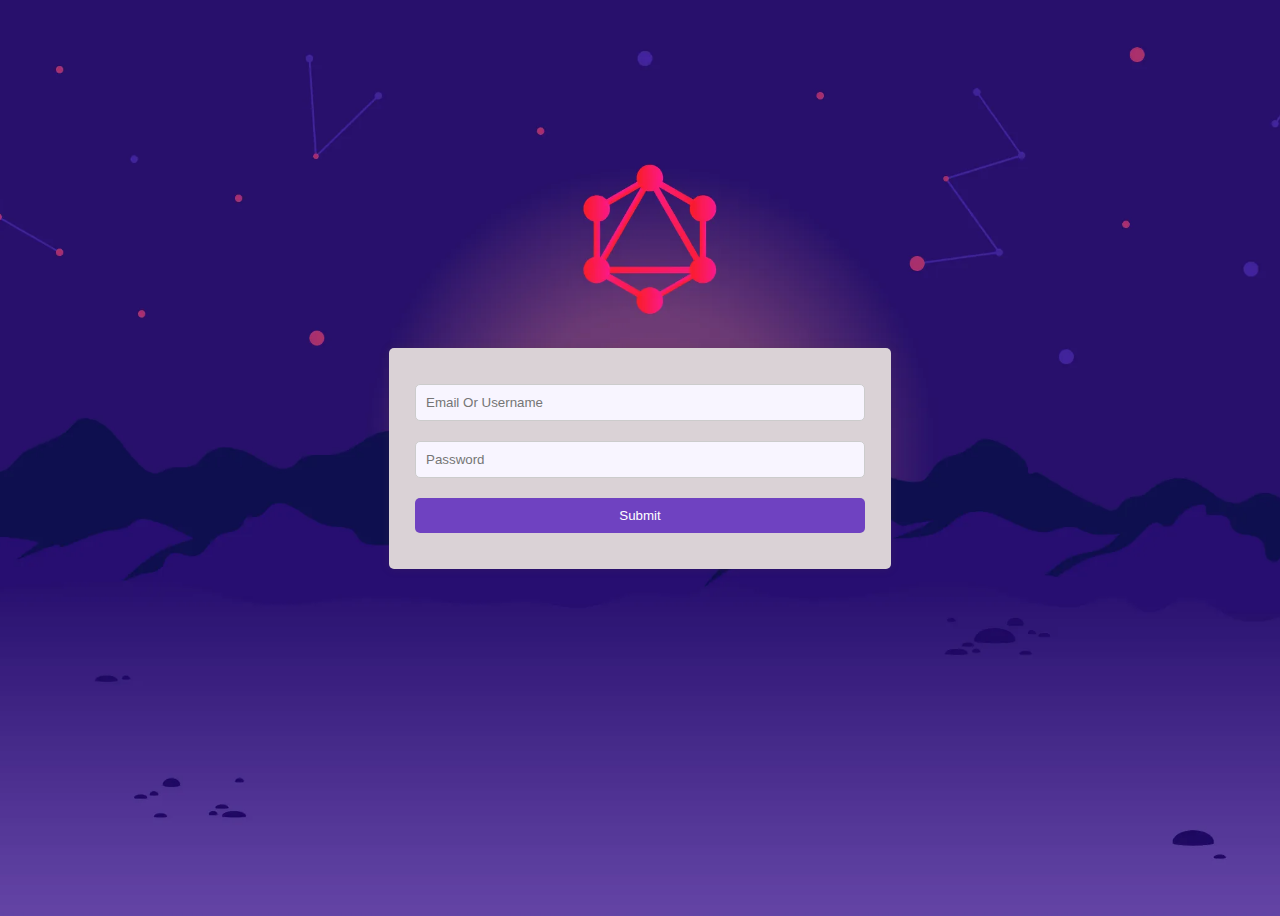
<file: index.html>
<!DOCTYPE html>
<html lang="en">
  <head>
    <meta charset="UTF-8" />
    <meta name="viewport" content="width=device-width, initial-scale=1.0" />
    <link rel="stylesheet" href="./style/login.css" />
    <title>graphql</title>
  </head>
  <body>
    <form id="login-form">
      <input
        type="text"
        id="username"
        name="username"
        placeholder="Email Or Username"
        required
      />
      <input
        type="password"
        id="password"
        name="password"
        placeholder="Password"
        required
      />
      <button type="submit" >Submit</button>
    </form>
  </body>

  <script type="module" src="./login.js"></script>
</html>
</file>
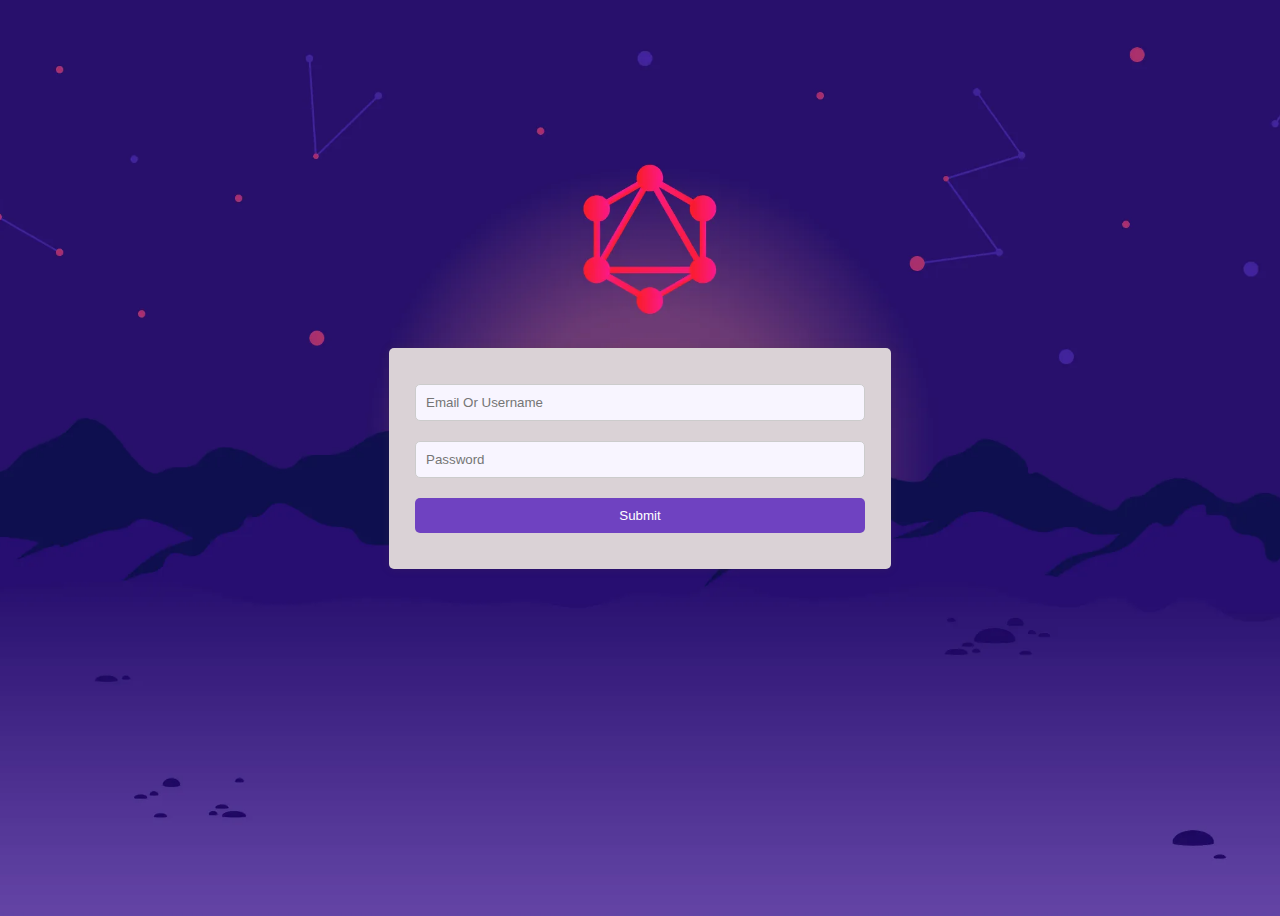
<file: details.html>
<!DOCTYPE html>
<html lang="en">
<head>
    <meta charset="UTF-8">
    <meta name="viewport" content="width=device-width, initial-scale=1.0">
    <link rel="stylesheet" href="./style/details.css" />
    <title>Details</title>
    <script src="https://d3js.org/d3.v7.min.js"></script>
</head>
<body>

   <div id="detailsPage">
    <div id="detailsContainer">
        <div id="userInfo">
            <p id="userName"></p>
            <p id="userFullName"></p>
            <p id="userPhone"></p>
            <p id="userEmail"></p>
            <p id="userAddress"></p>
        </div>
        <div id="auditRatio">
            <p id="totalXp"></p>
            <p id="givenXp"></p>
            <p id="receivedXp"></p>
        </div>
        <div id="statgraph">
            <svg id="projectChart"></svg>
            <div id="tooltip" class="tooltip"></div>
        </div>
        <div id="skillCircleContainer">
        <div id="skillCircle">
        </div>
    </div>
    </div>
   </div>
   <div id="logout" style="display: flex; justify-content: center;">
    <button style="width: 30%; display: flex; justify-content: center; align-items: center;  margin-top: 2%; height: 50px; background-color: rgb(213, 19, 194); color: #f8f5f5; border-radius: 5px; border: 2px solid rgb(217, 214, 217); font-weight: bold; font-size: 20px; box-shadow: 0 0 10px rgba(83, 60, 60, 0.2);" onclick="logOut()">Log Out</button>
</div>
</body>
<script type="module" src="./index.js"></script>
</html>
</file>
<file: style/login.css>
body {
    display: flex;
    justify-content: center;
    align-items: center;
    height: 100vh;
    background-image: url('../image/graphql.png');
    background-size: cover;
    background-position: center;
    background-repeat: no-repeat;
}

#login-form{
    width: 50%;
    max-width: 450px;
    padding: 26px;
    background-color: rgb(218, 210, 214);
    box-shadow: 0 0 10px rgba(83, 60, 60, 0.2);
    border-radius: 5px;
}

input {
    background-color: #f8f5ff;
    width: 95%;
    padding: 10px;
    margin: 10px 0;
    border: 1px solid #ccc;
    border-radius: 5px;
}

button {
    width: 100%;
    padding: 10px;
    margin: 10px 0;
    background-color: #6f42c1;
    transition: background-color 0.3s ease;
    border: none;
    color: white;
    border-radius: 5px;
    cursor: pointer;
}
button:hover {
    background-color: #563d7c;
}

#error-message {
    color: red;
    display: none;
}
</file>
<file: style/details.css>
body {
    background-color: rgb(232, 227, 227);
}

#detailsPage {
    width: 100%;
    height: 99%;
    background-color: white;
    display: flex;
    justify-content: center;
    align-items: center;
}

#detailsContainer {
        display: flex;
        flex-wrap: wrap;
        width: 100%;
        height: 100%;
        justify-content: center;
        align-items: center;
        margin-top: 3%;
}

#userInfo, #auditRatio {
    width: 55%;
    overflow: auto;
    min-height: 200px;
    display: flex;
    justify-content: center;
    flex-direction: column;
    align-items: center;
    background-color: rgb(255, 255, 255);
    margin: 20px;
    color: #181616;
    border-radius: 5px;
    border: 2px solid rgb(213, 19, 194);
    box-shadow: 0 0 10px rgba(83, 60, 60, 0.2);
}

#auditRatio {
    width: 35%
}
 
#statgraph, #skillCircleContainer {
    width: 55%;
    overflow: auto;
    min-height: 450px;
    display: flex;
    justify-content: center;
    flex-direction: column;
    align-items: center; 
    background-color: rgb(255, 255, 255);
    margin: 20px;
    color: #181616;
    border-radius: 5px;
    border: 2px solid rgb(213, 19, 194);
    box-shadow: 0 0 10px rgba(83, 60, 60, 0.2);
}

#skillCircleContainer{
    width: 35%
}

#skillCircle {
    overflow: auto;
    display: flex;
    justify-content: center;
    flex-direction: row;
    align-items: center; 
    background-color: rgb(255, 255, 255);
    color: #181616;
    border-radius: 5px;   
}

#projectChart {
    width: 100%;
    height: 400px;
    overflow-x: auto;
}
.bar {
    fill: #4ecdc4;
    transition: fill 0.3s ease;
}
.bar:hover {
    fill: #45b7d1;
}
.bar-label {
    font-size: 12px;
    text-anchor: middle;
}
.axis-label {
    font-size: 14px;
    text-anchor: middle;
}
.tooltip {
    position: absolute;
    background-color: rgba(0, 0, 0, 0.7);
    color: white;
    padding: 5px;
    border-radius: 5px;
    font-size: 12px;
    pointer-events: none;
    opacity: 0;
    transition: opacity 0.3s ease;
}

p {
    margin: 4px;
    font-size: 20px;
    font-weight: bold;
    color: rgb(114, 117, 117);
}
</file>
